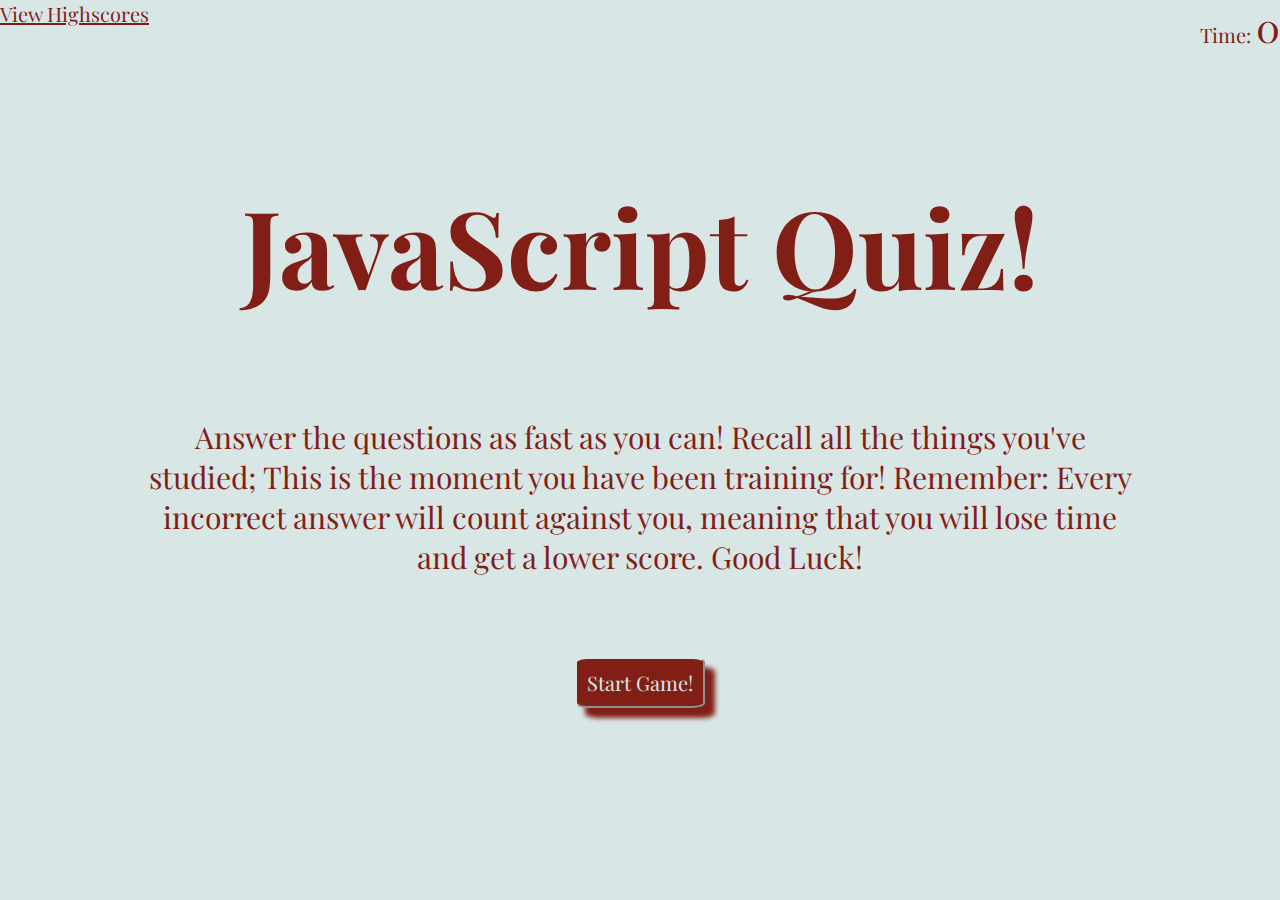
<file: index.html>
<!DOCTYPE html>
<html lang="en">
  <head>
    <meta charset="UTF-8" />
    <meta http-equiv="X-UA-Compatible" content="IE=edge" />
    <meta name="viewport" content="width=device-width, initial-scale=1.0" />
    <title>JavaScript Quiz Game</title>
    <link rel="stylesheet" href="./assets/css/style.css" />
    <link rel="preconnect" href="https://fonts.googleapis.com" />
    <link rel="preconnect" href="https://fonts.gstatic.com" crossorigin />
    <link
      href="https://fonts.googleapis.com/css2?family=Playfair+Display:wght@400;700&display=swap"
      rel="stylesheet"
    />
  </head>
  <body>
    <div class="flex">
      <div class="scores"><a href="./highscores.html">View Highscores</a></div>

      <div class="timer">Time: <span id="time">0</span></div>
    </div>

    <div class="wrapper">
      <div id="start-screen" class="start">
        <h1>JavaScript Quiz!</h1>
        <p class="exl">
          Answer the questions as fast as you can! Recall all the things you've
          studied; This is the moment you have been training for! Remember:
          Every incorrect answer will count against you, meaning that you will
          lose time and get a lower score. Good Luck!
        </p>
        <button id="start" class="btn">Start Game!</button>
      </div>

      <div id="questions" class="hide">
        <h3 id="question-title"></h3>
        <div id="choices" class="choices"></div>
        <div id="message"></div>
      </div>

      <div id="end-screen" class="hide">
        <h2>Finished!</h2>
        <p>
          <span id="final-score"></span> is your score this time around. I think
          you can do better! So submit your scrore to our leaderboards and go
          again!
        </p>
        <p>
          Enter Initials:
          <input type="text" name="initials" id="initials" max="3" />
          <button id="submit">Submit!</button>
        </p>
      </div>

      <div id="feedback" class="feedback-hide"></div>
    </div>

    <script src="./assets/js/script.js"></script>
  </body>
</html>
</file>
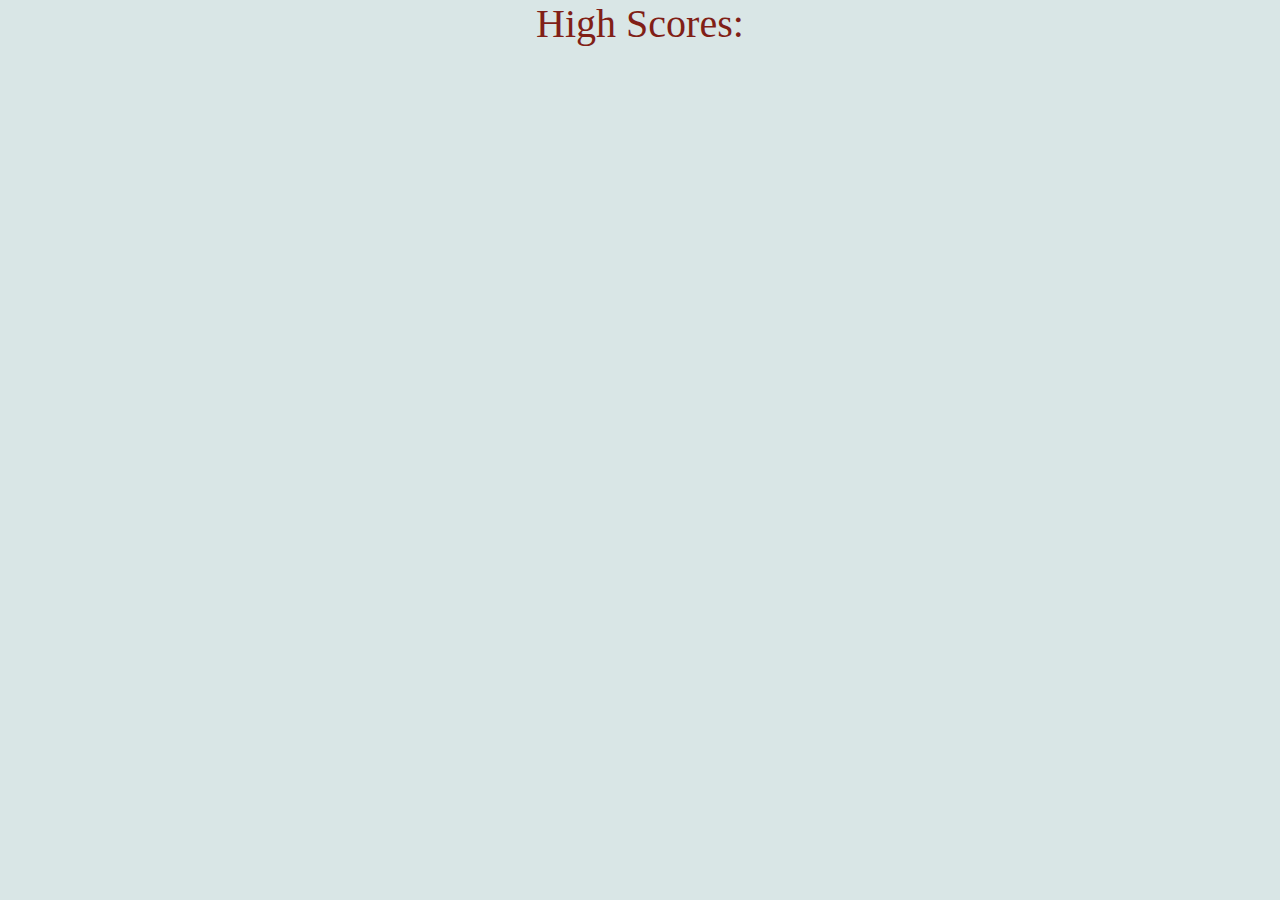
<file: highscores.html>
<!DOCTYPE html>
<html lang="en">
<head>
    <meta charset="UTF-8">
    <meta http-equiv="X-UA-Compatible" content="IE=edge">
    <meta name="viewport" content="width=device-width, initial-scale=1.0">
    <title>JavaScript Quiz Game: High Scores</title>
    <link rel="stylesheet" href="./assets/css/style.css">
</head>
<body>
    <div id="root"><span>High Scores: </span></div>
    <script src="./assets/js/highscores.js"></script>
</body>
</html>
</file>
<file: assets/css/style.css>
:root {
  --main-bg-color: #d9e6e6;
  --main-accent-red: #811f17;
}

* {
  box-sizing: border-box;
  font-family: "Playfair Display", serif;
  margin: 0;
  padding: 0;
  background-color: var(--main-bg-color);
  color: var(--main-accent-red);
  font-size: 20px;
  text-align: center;
}

.flex {
  display: flex;
  justify-content: space-between;
}

h1 {
  font-size: 5.4rem;
  font-weight: bold;

  margin-bottom: 5rem;
}

h2 {
  font-size: 5.4rem;
}

h3 {
  font-size: 2rem;
}

span {
    font-size: 2rem;
}

p {
  font-size: 1.5rem;
  margin-bottom: 3rem;
}

div {
  margin-bottom: 3rem;
}

.hide {
  display: none;
}

.btn {
  background-color: var(--main-accent-red);
  color: var(--main-bg-color);
  border-radius: 10%;
  margin: 1rem;
  padding: 0.5rem;
  border-color: var(--main-bg-color);
  box-shadow: 10px 10px 5px var(--main-accent-red);
}

.wrapper {
  display: flex;
  justify-content: center;
}

.exl {
  max-width: 50rem;
}
</file>
